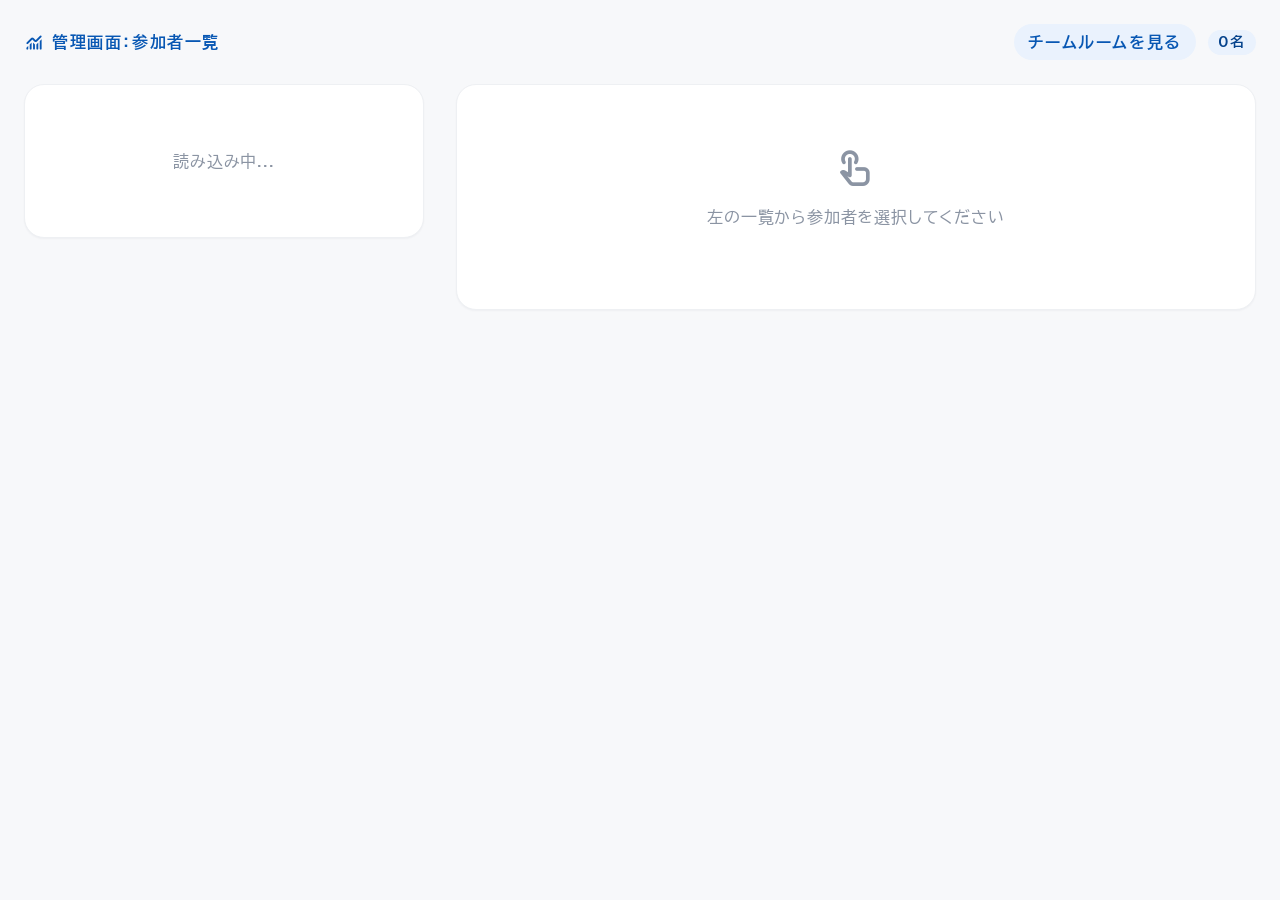
<file: admin.html>
<!DOCTYPE html>
<html lang="ja">
<head>
<meta charset="UTF-8">
<meta name="viewport" content="width=device-width, initial-scale=1.0">
<title>管理画面：参加者一覧</title>
<link rel="preconnect" href="https://fonts.googleapis.com">
<link rel="preconnect" href="https://fonts.gstatic.com" crossorigin>
<link href="https://fonts.googleapis.com/css2?family=BIZ+UDPGothic:wght@400;700&display=swap" rel="stylesheet">
<link rel="stylesheet" href="https://fonts.googleapis.com/css2?family=Material+Symbols+Rounded:opsz,wght,FILL,GRAD@24,500,0,0&display=swap">
<link rel="stylesheet" href="style.css?v=5">
<script src="config.js"></script>
<style>
/* 管理画面のワイド表示。style.cssが古いキャッシュのままでも幅が狭くならないよう、admin.html側にも持たせる。 */
.app-shell.admin-shell { max-width: 1680px; width: 100%; padding-left: 24px; padding-right: 24px; }
.detail-grid { display: block; }
.admin-nav { display:flex; gap:12px; align-items:center; margin-left:auto; }
.admin-nav a { font-size: var(--fs-2); font-weight:700; color: var(--color-primary-600); text-decoration:none;
  background: var(--color-primary-50); padding: 6px 14px; border-radius: 999px; }
@media (min-width: 1100px) {
  .app-shell.admin-shell { --fs-1:14px; --fs-2:16px; --fs-3:18px; --fs-4:20px; --fs-5:24px; --fs-6:30px; --fs-7:34px; --fs-8:42px; }
  .app-shell.admin-shell .admin-layout { grid-template-columns: 400px 1fr; gap: 32px; }
  .app-shell.admin-shell .list-card { position: sticky; top: 16px; max-height: calc(100vh - 32px); overflow-y: auto; }
  .app-shell.admin-shell .list-row { padding: 16px 24px; }
  .app-shell.admin-shell .list-row .thumb { width: 56px; height: 56px; }
  .app-shell.admin-shell .list-row .emoji { font-size: 40px; }
  .app-shell.admin-shell .card { padding: 32px; }
  .detail-grid { display: grid; grid-template-columns: minmax(380px, 5fr) minmax(420px, 6fr); gap: 48px; align-items: start; }
  .detail-col-rank .section-title:first-child { margin-top: 0; }
  .detail-hero-img img { max-height: 560px; }
  .detail-comment { font-size: var(--fs-3); line-height: 1.75; }
}
</style>
</head>
<body>
  <div class="app-shell admin-shell">
    <div class="app-header">
      <span class="material-symbols-rounded">monitoring</span>
      <span>管理画面：参加者一覧</span>
      <span class="admin-nav"><a href="team.html" target="_blank" rel="noopener">チームルームを見る</a><span class="badge" id="countBadge">0名</span></span>
    </div>

    <div class="admin-layout">
      <div class="card list-card">
        <div id="listArea"><div class="empty-state">読み込み中...</div></div>
      </div>
      <div class="card" id="detailArea">
        <div class="empty-state">
          <span class="material-symbols-rounded" style="font-size:40px;">touch_app</span>
          <p>左の一覧から参加者を選択してください</p>
        </div>
      </div>
    </div>
  </div>

  <script>
    // ★ここをGASのウェブアプリURL（.../exec）に書き換えてください（index.htmlと同じ値）★
    var GAS_API_URL = (window.APP_CONFIG && window.APP_CONFIG.GAS_API_URL) || 'https://script.google.com/macros/s/AKfycbzTXakRT4pGZml7ieK92eAlh-xKYO5KehfLhHWnKgYFq3Y-uLMniD3NlEIYhHtgiTB4/exec';
    var POLL_INTERVAL_MS = 5000;

    var results = [];
    var selectedUserId = null;
    var pollTimer = null;

    // このURL・コードはGitHub上で公開されている前提のため、管理キーはコードに埋め込まず、
    // ブラウザでその場で入力してもらい、このブラウザのlocalStorageにだけ保存する
    // （ページのソースを見られても管理キーの値自体は漏れない）。
    function getStoredAdminKey() {
      return localStorage.getItem('admin_key') || '';
    }

    function promptForAdminKey() {
      var key = window.prompt('管理キーを入力してください（GAS側のスクリプトプロパティ ADMIN_KEY と同じ値）');
      if (key) localStorage.setItem('admin_key', key);
      return key || '';
    }

    function startPolling() {
      if (pollTimer) clearInterval(pollTimer);
      refresh();
      pollTimer = setInterval(refresh, POLL_INTERVAL_MS);
    }

    async function refresh() {
      try {
        var key = getStoredAdminKey();
        // 単純なGETリクエストなのでCORSプリフライトは発生しない。
        var res = await fetch(GAS_API_URL + '?action=results&key=' + encodeURIComponent(key));
        var json = await res.json();
        if (!json.ok) {
          if (json.code === 'UNAUTHORIZED') {
            handleUnauthorized();
            return;
          }
          throw new Error(json.error || 'サーバーエラーが発生しました');
        }
        results = Array.isArray(json.data) ? json.data : [];
        renderList();
        if (selectedUserId) renderDetail(selectedUserId);
      } catch (err) {
        console.error('データ取得失敗:', err);
      }
    }

    function handleUnauthorized() {
      if (pollTimer) { clearInterval(pollTimer); pollTimer = null; }
      localStorage.removeItem('admin_key');
      var key = promptForAdminKey();
      if (key) {
        startPolling();
      } else {
        document.getElementById('listArea').innerHTML =
          '<div class="empty-state">管理キーが必要です。<br>ページを再読み込みしてください。</div>';
      }
    }

    function renderList() {
      if (!Array.isArray(results)) results = [];
      document.getElementById('countBadge').textContent = results.length + '名';
      var area = document.getElementById('listArea');

      if (results.length === 0) {
        area.innerHTML = '<div class="empty-state">まだ回答者がいません</div>';
        return;
      }

      area.innerHTML = '';
      results.forEach(function (r) {
        var row = document.createElement('div');
        row.className = 'list-row' + (String(r.userId) === String(selectedUserId) ? ' active' : '');
        row.innerHTML =
          (isSafeImageUrl(r.imageUrl)
            ? '<img class="thumb" src="' + escapeHtml(r.imageUrl) + '">'
            : '<span class="emoji">' + escapeHtml(r.animalEmoji || '❓') + '</span>') +
          '<div class="info">' +
            '<div class="nickname">' + escapeHtml(r.nickname) + '</div>' +
            '<div class="sub">' + escapeHtml(r.topJob || '') + '（' + escapeHtml(r.animalName || '') + '）</div>' +
          '</div>';
        row.addEventListener('click', function () {
          selectedUserId = r.userId;
          renderList();
          renderDetail(r.userId);
        });
        area.appendChild(row);
      });
    }

    function pctRows(obj) {
      if (!obj || typeof obj !== 'object') return '';
      var entries = Object.keys(obj).map(function (key) {
        return { label: key, value: Number(obj[key]) || 0 };
      }).sort(function (a, b) { return b.value - a.value; });

      return entries.map(function (e) {
        return '<div class="pct-row">' +
          '<div class="pct-label">' + escapeHtml(e.label) + '</div>' +
          '<div class="pct-track"><div class="pct-fill" style="width:' + e.value + '%"></div></div>' +
          '<div class="pct-value">' + e.value + '%</div>' +
        '</div>';
      }).join('');
    }

    // 全15職種を同じ尺度（最上位=100の相対スコア）で降順に並べる。
    // 理由コメントはAIにトークン節約のため上位3件しか生成させていないので、4位以降は理由なしで表示する。
    function renderJobRanking(r) {
      var scores = (r.jobRelativeScores && typeof r.jobRelativeScores === 'object') ? r.jobRelativeScores : {};
      var entries = Object.keys(scores).map(function (label) {
        return { label: label, score: Number(scores[label]) || 0 };
      }).sort(function (a, b) { return b.score - a.score; });

      // 旧データ（jobRelativeScoresがまだ無い行）向けのフォールバック
      if (entries.length === 0) {
        entries = [{ label: r.topJob, score: 100 }];
      }

      var reasons = Array.isArray(r.topJobReasons) ? r.topJobReasons : [];

      return entries.map(function (e, i) {
        var isTop3 = i < 3;
        var reasonHtml = (isTop3 && reasons[i]) ? '<div class="top-job-reason">' + escapeHtml(reasons[i]) + '</div>' : '';
        return '<div class="top-job-row' + (isTop3 ? ' is-top3' : '') + '">' +
          '<div class="top-job-head">' +
            '<span class="top-job-rank">' + (i + 1) + '位</span>' +
            '<span class="top-job-name">' + escapeHtml(e.label) + '</span>' +
            '<span class="top-job-score">' + e.score + '</span>' +
          '</div>' +
          '<div class="pct-track"><div class="pct-fill" style="width:' + e.score + '%"></div></div>' +
          reasonHtml +
        '</div>';
      }).join('');
    }

    function renderDetail(userId) {
      var r = (results || []).find(function (x) { return String(x.userId) === String(userId); });
      if (!r) return;
      var area = document.getElementById('detailArea');

      // PC（広い画面）では左右2カラム：左＝画像・コメント・趣味、右＝全15職種ランキング。
      // 狭い画面では縦に積まれる（CSS側のgrid切り替え）。
      area.innerHTML =
        '<div class="detail-grid">' +
          '<div class="detail-col-main">' +
            (isSafeImageUrl(r.imageUrl)
              ? '<div class="detail-hero-img"><img src="' + escapeHtml(r.imageUrl) + '"></div>'
              : '<div class="detail-hero-emoji">' + escapeHtml(r.animalEmoji || '❓') + '</div>') +
            '<div class="detail-info">' +
              '<div class="muted">' + escapeHtml(r.nickname) + 'さん ・ ' + escapeHtml(r.animalName || '') + 'タイプ</div>' +
              '<div class="catchphrase">' + escapeHtml(r.catchphrase || '') + '</div>' +
              '<span class="job-chip">' + escapeHtml(r.topJob || '') + '</span>' +
            '</div>' +
            '<p class="detail-comment">' + escapeHtml(r.personalityComment || '') + '</p>' +

            '<div class="section-title">インドア / アウトドア</div>' +
            pctRows({ 'インドア': r.indoorPct, 'アウトドア': r.outdoorPct }) +

            '<div class="section-title">想定される趣味</div>' +
            '<div class="hobby-tags">' + (r.hobbies || []).map(function (h) {
              return '<span class="hobby-tag">' + escapeHtml(h) + '</span>';
            }).join('') + '</div>' +
          '</div>' +
          '<div class="detail-col-rank">' +
            '<div class="section-title">適性傾向ランキング（全15職種・スコアは最上位を100とした相対値）</div>' +
            renderJobRanking(r) +
          '</div>' +
        '</div>';
    }

    // サーバーが返すimageUrlは本来Googleドライブの画像URLのみだが、
    // 念のためhttps://で始まる文字列以外は信用せず絵文字表示にフォールバックする。
    function isSafeImageUrl(url) {
      return typeof url === 'string' && /^https:\/\//.test(url);
    }

    function escapeHtml(str) {
      var div = document.createElement('div');
      div.textContent = String(str == null ? '' : str);
      return div.innerHTML;
    }

    startPolling();
  </script>
</body>
</html>
</file>
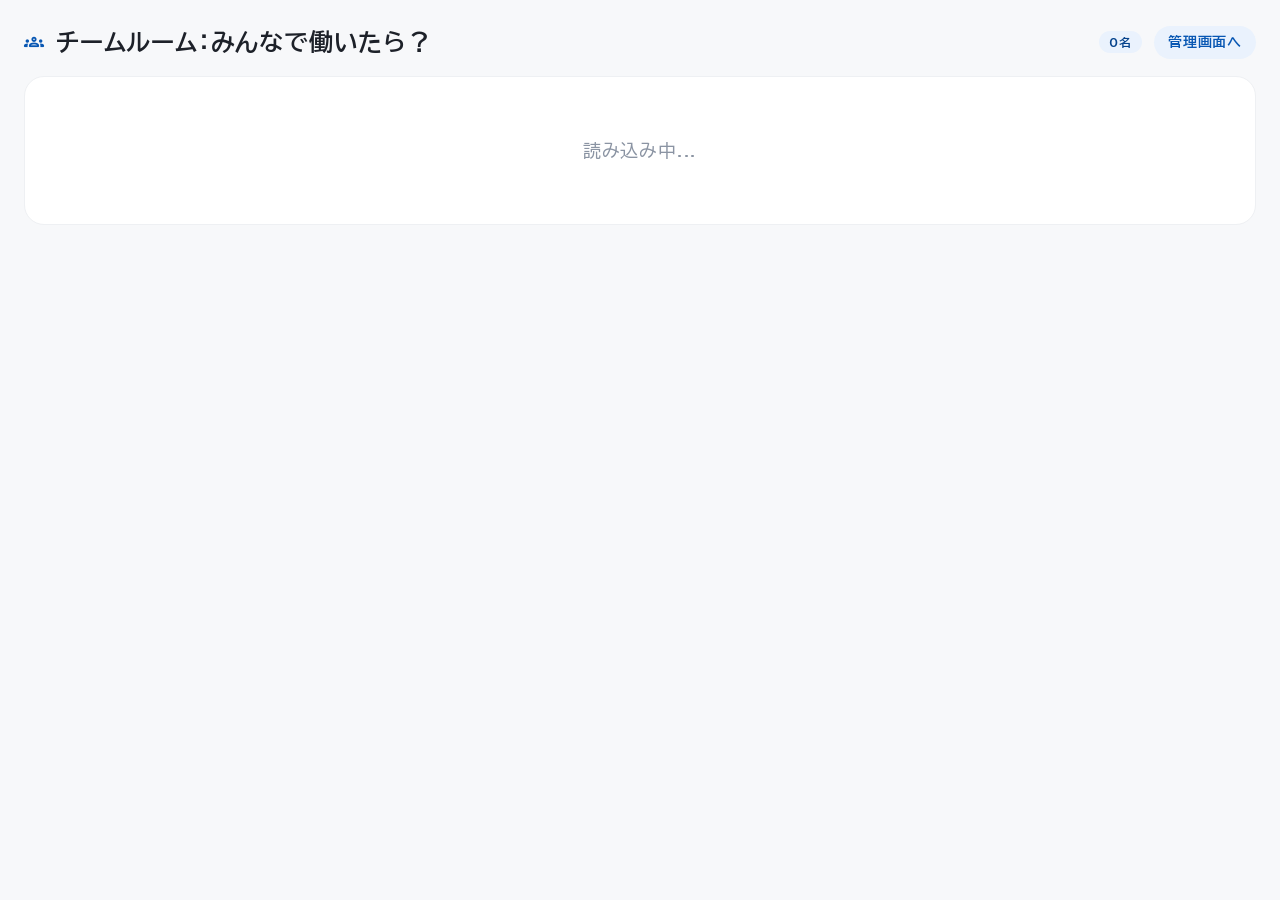
<file: team.html>
<!DOCTYPE html>
<html lang="ja">
<head>
<meta charset="UTF-8">
<meta name="viewport" content="width=device-width, initial-scale=1.0">
<title>チームルーム：みんなで働いたら？</title>
<link rel="preconnect" href="https://fonts.googleapis.com">
<link rel="preconnect" href="https://fonts.gstatic.com" crossorigin>
<link href="https://fonts.googleapis.com/css2?family=BIZ+UDPGothic:wght@400;700&display=swap" rel="stylesheet">
<link rel="stylesheet" href="https://fonts.googleapis.com/css2?family=Material+Symbols+Rounded:opsz,wght,FILL,GRAD@24,500,0,0&display=swap">
<link rel="stylesheet" href="style.css?v=5">
<script src="config.js"></script>
<style>
  .team-shell { max-width: 1680px; margin: 0 auto; padding: 24px; }
  .team-head { display: flex; align-items: center; gap: 12px; margin-bottom: 16px; flex-wrap: wrap; }
  .team-head h1 { font-size: var(--fs-6); margin: 0; }
  .team-head .nav { margin-left: auto; display: flex; gap: 12px; align-items: center; }
  .team-head a { font-size: var(--fs-2); font-weight: 700; color: var(--color-primary-600); text-decoration: none;
    background: var(--color-primary-50); padding: 6px 14px; border-radius: 999px; }

  /* ---- 総評バナー ---- */
  .banner { background: linear-gradient(135deg, #0969DA 0%, #1A9C6B 100%); color: #fff; border-radius: 20px;
    padding: 22px 28px; margin-bottom: 16px; }
  .banner .kicker { font-size: var(--fs-2); opacity: .85; letter-spacing: var(--ls-large); }
  .banner .title { font-size: 30px; font-weight: 700; line-height: 1.3; margin: 4px 0 8px; }
  .banner .comment { font-size: var(--fs-3); line-height: 1.7; opacity: .95; }

  /* ---- 指標カード ---- */
  .stats { display: grid; grid-template-columns: repeat(auto-fit, minmax(220px, 1fr)); gap: 12px; margin-bottom: 16px; }
  .stat { background: var(--color-neutral-0); border: 1px solid var(--color-neutral-100); border-radius: 16px; padding: 14px 18px; }
  .stat .label { font-size: var(--fs-1); color: var(--color-neutral-500); font-weight: 700; }
  .stat .value { font-size: 32px; font-weight: 700; color: var(--color-primary-600); line-height: 1.2; }
  .stat .value small { font-size: var(--fs-3); color: var(--color-neutral-500); font-weight: 400; margin-left: 4px; }
  .stat .sub { font-size: var(--fs-2); color: var(--color-neutral-700); margin-top: 2px; }

  /* ---- メイン：オフィス＋サイドパネル ---- */
  .team-main { display: grid; grid-template-columns: minmax(0, 1fr) 380px; gap: 20px; align-items: start; }
  @media (max-width: 1000px) { .team-main { grid-template-columns: 1fr; } .team-shell { padding: 12px; } }

  .room {
    position: relative; border-radius: 20px; padding: 18px; border: 1px solid var(--color-neutral-300);
    display: grid; grid-template-columns: repeat(auto-fit, minmax(300px, 1fr)); gap: 16px;
    background-color: #F3EFE6;
    background-image: linear-gradient(rgba(0,0,0,.045) 1px, transparent 1px), linear-gradient(90deg, rgba(0,0,0,.045) 1px, transparent 1px);
    background-size: 32px 32px;
  }
  .zone { border-radius: 16px; padding: 12px 14px 16px; background: var(--zbg); border: 2px solid var(--zc); min-height: 220px; }
  .zone.empty { border-style: dashed; background: rgba(255,255,255,.35); }
  .zone-title { display: flex; align-items: center; gap: 8px; font-weight: 700; font-size: var(--fs-3); color: var(--zc); }
  .zone-hint { font-size: var(--fs-1); color: var(--color-neutral-700); margin: 2px 0 12px; }
  .zone-empty { font-size: var(--fs-2); color: var(--color-neutral-500); padding: 24px 0; text-align: center; }
  .chars { display: flex; flex-wrap: wrap; gap: 12px 14px; }

  .char { position: relative; width: 112px; background: none; border: none; padding: 0; cursor: pointer; font-family: var(--font-pro);
    text-align: center; transition: opacity .2s, transform .2s; }
  .char .pic { position: relative; width: 112px; height: 112px; border-radius: 16px; background: #fff;
    border: 3px solid transparent; box-shadow: 0 2px 6px rgba(0,0,0,.18); overflow: hidden;
    display: flex; align-items: center; justify-content: center; animation: bob 3.2s ease-in-out infinite; animation-delay: var(--d, 0s); }
  .char .pic img { width: 100%; height: 100%; object-fit: contain; display: block; }
  .char .pic .emoji { font-size: 54px; }
  .char .doing { position: absolute; right: -4px; top: -6px; font-size: 22px; z-index: 2; filter: drop-shadow(0 1px 2px rgba(0,0,0,.3)); }
  .char .nm { font-size: var(--fs-2); font-weight: 700; margin-top: 6px; line-height: 1.2; word-break: break-all; }
  .char .jb { font-size: 12px; color: var(--color-neutral-700); line-height: 1.2; }
  .char.sel .pic { border-color: #E5484D; }
  .char.partner .pic { border-color: #1A9C6B; }
  .char.dim { opacity: .35; }
  @keyframes bob { 0%,100% { transform: translateY(0); } 50% { transform: translateY(-5px); } }
  @media (prefers-reduced-motion: reduce) { .char .pic { animation: none; } }

  /* 線はキャラの後ろ、相性スコアのバッジは最前面に描く（線がキャラの顔や名前に重ならないように） */
  #lines, #pills { position: absolute; left: 0; top: 0; pointer-events: none; overflow: visible; }
  #lines { z-index: 1; } #pills { z-index: 6; }
  .char { z-index: 2; }

  /* ---- サイドパネル ---- */
  .side { display: flex; flex-direction: column; gap: 14px; }
  .panel { background: var(--color-neutral-0); border: 1px solid var(--color-neutral-100); border-radius: 16px; padding: 16px 18px; }
  .panel h2 { font-size: var(--fs-3); margin: 0 0 10px; }
  .pair { display: flex; gap: 10px; align-items: flex-start; padding: 10px 0; border-top: 1px solid var(--color-neutral-100); }
  .pair:first-of-type { border-top: none; padding-top: 0; }
  .pair .score { flex: 0 0 auto; min-width: 44px; text-align: center; font-weight: 700; font-size: var(--fs-4); color: #fff;
    border-radius: 12px; padding: 4px 6px; }
  .pair .names { font-weight: 700; font-size: var(--fs-2); }
  .pair .note { font-size: var(--fs-1); color: var(--color-neutral-700); margin-top: 2px; line-height: 1.5; }
  .s-high { background: #1A9C6B; } .s-mid { background: #0969DA; } .s-low { background: #E08A00; }
  .missing li { margin-bottom: 6px; font-size: var(--fs-2); line-height: 1.5; }
  .hint { font-size: var(--fs-2); color: var(--color-neutral-500); line-height: 1.6; }
  .empty-all { padding: 60px 20px; text-align: center; color: var(--color-neutral-500); background: var(--color-neutral-0);
    border-radius: 20px; border: 1px solid var(--color-neutral-100); font-size: var(--fs-4); }
  .legend { display: flex; gap: 14px; flex-wrap: wrap; font-size: var(--fs-1); color: var(--color-neutral-700); margin-top: 10px; }
  .legend i { display: inline-block; width: 22px; height: 4px; border-radius: 2px; vertical-align: middle; margin-right: 4px; }

  /* ---- 開始ボタン・進行バー・実況 ---- */
  .team-main.pre { grid-template-columns: minmax(0, 1fr); }
  .room.noclick .char { cursor: default; }
  .startbar { text-align: center; margin: 4px 0 16px; }
  .startbar.small { text-align: right; margin: 0 0 12px; }
  .startbtn { font-family: var(--font-pro); font-size: 22px; font-weight: 700; color: #fff; border: none; cursor: pointer;
    padding: 16px 40px; border-radius: 999px; background: linear-gradient(135deg, #0969DA, #1A9C6B);
    box-shadow: 0 6px 18px rgba(9,105,218,.35); transition: transform .1s; animation: pulse 2s ease-in-out infinite; }
  .startbtn:active { transform: scale(.97); }
  .startbtn.ghost { font-size: var(--fs-2); padding: 8px 20px; background: var(--color-neutral-0); color: var(--color-primary-600);
    border: 1.5px solid var(--color-primary-300); box-shadow: none; animation: none; }
  .startnote { margin-top: 8px; font-size: var(--fs-2); color: var(--color-neutral-700); }
  @keyframes pulse { 0%,100% { transform: scale(1); } 50% { transform: scale(1.04); } }

  .hud { background: var(--color-neutral-0); border: 1px solid var(--color-neutral-100); border-radius: 16px; padding: 14px 18px; margin-bottom: 14px; }
  .hud-top { display: flex; justify-content: space-between; font-size: var(--fs-3); margin-bottom: 8px; }
  .hud-top b { color: var(--color-primary-600); }
  .bar { height: 14px; background: var(--color-neutral-100); border-radius: 999px; overflow: hidden; }
  .bar .fill { width: 0%; height: 100%; border-radius: 999px; background: linear-gradient(90deg, #0969DA, #1A9C6B); }
  .ticker { list-style: none; margin: 10px 0 0; padding: 0; font-size: var(--fs-2); color: var(--color-neutral-700); min-height: 92px; }
  .ticker li { padding: 3px 0; animation: tickIn .4s ease both; }
  @keyframes tickIn { from { opacity: 0; transform: translateY(6px); } to { opacity: 1; transform: none; } }

  /* ---- 働いているモーション ---- */
  .char.working .pic { animation: typing .45s ease-in-out infinite; animation-delay: var(--d, 0s); }
  .char.working .doing { animation: toolpop 1s ease-in-out infinite; animation-delay: var(--d, 0s); }
  .char.working { transition: transform 1.1s cubic-bezier(.4, 0, .2, 1); }
  .char.walking { z-index: 9; }
  .char.walking .pic { animation: hop .35s ease-in-out infinite; }
  @keyframes typing { 0%,100% { transform: translateY(0) rotate(0); } 25% { transform: translateY(-3px) rotate(-1.2deg); } 75% { transform: translateY(1px) rotate(1.2deg); } }
  @keyframes hop { 0%,100% { transform: translateY(0); } 50% { transform: translateY(-9px); } }
  @keyframes toolpop { 0%,100% { transform: scale(1); } 50% { transform: scale(1.35) rotate(8deg); } }
  .room.running .zone { animation: glow 2.4s ease-in-out infinite; }
  @keyframes glow { 0%,100% { box-shadow: 0 0 0 rgba(0,0,0,0); } 50% { box-shadow: 0 0 18px var(--zc); } }

  .bubble { position: absolute; z-index: 12; transform: translate(-50%, -100%); max-width: 190px; background: #fff; color: #1D2129;
    border: 2px solid var(--color-primary-500); border-radius: 14px; padding: 6px 10px; font-size: 13px; font-weight: 700; line-height: 1.35;
    box-shadow: 0 3px 10px rgba(0,0,0,.2); pointer-events: none; animation: bubbleIn 3.3s ease both; }
  .bubble::after { content: ''; position: absolute; left: 50%; bottom: -8px; width: 12px; height: 12px; background: #fff;
    border-right: 2px solid var(--color-primary-500); border-bottom: 2px solid var(--color-primary-500); transform: translateX(-50%) rotate(45deg); }
  @keyframes bubbleIn { 0% { opacity: 0; transform: translate(-50%, -80%) scale(.8); } 12%,80% { opacity: 1; transform: translate(-50%, -100%) scale(1); } 100% { opacity: 0; transform: translate(-50%, -112%) scale(1); } }
  .spark { position: absolute; z-index: 12; font-size: 34px; pointer-events: none; transform: translate(-50%, -50%); animation: sparkUp 1.6s ease-out both; }
  @keyframes sparkUp { from { opacity: 1; transform: translate(-50%, -30%) scale(.6); } to { opacity: 0; transform: translate(-50%, -190%) scale(1.5); } }

  /* ---- 結果発表 ---- */
  .reveal { animation: revealIn .8s ease both; }
  .reveal.d2 { animation-delay: .25s; } .reveal.d3 { animation-delay: .5s; }
  @keyframes revealIn { from { opacity: 0; transform: translateY(18px); } to { opacity: 1; transform: none; } }
  .confetti { position: fixed; top: -30px; z-index: 50; font-size: 26px; pointer-events: none; animation: fall linear forwards; }
  @keyframes fall { to { transform: translateY(110vh) rotate(360deg); opacity: .9; } }
  @media (prefers-reduced-motion: reduce) { .char.working .pic, .char.working .doing, .room.running .zone, .startbtn { animation: none; } }

  /* ================= オフィス背景（Googleドライブ画像）の上にキャラを置く表示 ================= */
  /* 参加者は最大10名想定。オフィスの表示サイズもそれに合わせて小さめにする（PC・モバイル共通の考え方） */
  .office-stage { width: 100%; margin: 0 auto; }
  /* オフィスは画面いっぱいに大きく表示する（全体が画面に収まる範囲で最大化） */
  @media (min-width: 769px) { .office-stage { max-width: calc((100vh - 170px) * 1.794); max-width: calc((100dvh - 170px) * 1.794); } }
  @media (max-width: 768px) { .office-stage { width: 100%; } }
  .office { position: relative; width: 100%; background: #F5F1EA; border-radius: 16px; --u: 6px; }
  .office-bg { display: block; width: 100%; height: 100%; border-radius: 16px; user-select: none; -webkit-user-drag: none; }
  .office .char { position: absolute; width: calc(var(--u) * var(--tile));
    margin-left: calc(var(--u) * var(--tile) * -0.5); margin-top: calc(var(--u) * var(--tile) * -0.5); }
  .office .char .pic { width: 100%; height: calc(var(--u) * var(--tile)); border-radius: 22%;
    border: max(2px, calc(var(--u) * 0.22)) solid var(--zc, #fff); }
  .office .char .pic .emoji { font-size: calc(var(--u) * var(--tile) * 0.5); }
  .office .char .doing { font-size: max(11px, calc(var(--u) * 1.5)); right: -3px; top: -6px; }
  .office .char .nm { width: fit-content; max-width: calc(var(--u) * var(--tile) * 1.7); margin: 2px auto 0;
    font-size: max(9px, calc(var(--u) * 0.95)); line-height: 1.2; white-space: nowrap; overflow: hidden; text-overflow: ellipsis;
    background: rgba(255,255,255,.92); border-radius: 5px; padding: 0 3px; }
  .office .char .jb { display: none; }
  @media (min-width: 769px) {
    .office .char .jb { display: block; width: fit-content; max-width: calc(var(--u) * var(--tile) * 1.7); margin: 1px auto 0;
      font-size: max(8px, calc(var(--u) * 0.78)); line-height: 1.2; white-space: nowrap; overflow: hidden; text-overflow: ellipsis;
      background: rgba(255,255,255,.85); border-radius: 5px; padding: 0 3px; }
  }
  .office .char.sel .pic { border-color: #E5484D; }
  .office .char.partner .pic { border-color: #1A9C6B; }
  .office .bubble { max-width: 215px; font-size: 14px; }
  .zlegend { display: flex; flex-wrap: wrap; gap: 6px 14px; margin-top: 10px; font-size: var(--fs-1); color: var(--color-neutral-700); }
  .zlegend i { display: inline-block; width: 12px; height: 12px; border-radius: 4px; vertical-align: middle; margin-right: 4px; }
  .team-main.office-mode { grid-template-columns: minmax(0, 1fr); }
  .team-main.office-mode .side { display: grid; grid-template-columns: repeat(auto-fit, minmax(300px, 1fr)); align-items: start; }

  /* ---- 成長アドバイス ---- */
  .advice { margin-top: 24px; }
  .advice h2 { font-size: var(--fs-5); margin: 0 0 4px; }
  .advice-sub { font-size: var(--fs-2); color: var(--color-neutral-700); margin-bottom: 14px; }
  .advice-grid { display: grid; grid-template-columns: repeat(auto-fill, minmax(320px, 1fr)); gap: 14px; }
  .acard { background: var(--color-neutral-0); border: 2px solid var(--color-neutral-100); border-radius: 16px; padding: 14px 16px; }
  .acard.sel { border-color: #E5484D; box-shadow: 0 0 0 3px rgba(229,72,77,.15); }
  .ahead { display: flex; gap: 10px; align-items: center; margin-bottom: 8px; }
  .athumb { width: 48px; height: 48px; border-radius: 12px; overflow: hidden; background: #F3EFE6; flex: 0 0 auto;
    display: flex; align-items: center; justify-content: center; font-size: 28px; }
  .athumb img { width: 100%; height: 100%; object-fit: contain; }
  .aname { font-weight: 700; font-size: var(--fs-3); } .ajob { font-size: var(--fs-1); color: var(--color-neutral-500); }
  .arow { display: flex; gap: 8px; padding: 7px 0; border-top: 1px solid var(--color-neutral-100); }
  .arow:first-of-type { border-top: none; }
  .aico { flex: 0 0 auto; font-size: 20px; line-height: 1.3; }
  .arow b { font-size: var(--fs-1); color: var(--color-primary-600); }
  .arow p { margin: 2px 0 0; font-size: var(--fs-2); line-height: 1.6; color: var(--color-neutral-900); }
</style>
</head>
<body>
<div class="team-shell">
  <div class="team-head">
    <span class="material-symbols-rounded" style="color:var(--color-primary-600);">groups</span>
    <h1>チームルーム：みんなで働いたら？</h1>
    <span class="nav">
      <span class="badge" id="countBadge">0名</span>
      <a href="admin.html">管理画面へ</a>
    </span>
  </div>

  <div id="content"><div class="empty-all">読み込み中...</div></div>
</div>

<script>
  var GAS_API_URL = (window.APP_CONFIG && window.APP_CONFIG.GAS_API_URL) || 'https://script.google.com/macros/s/AKfycbzTXakRT4pGZml7ieK92eAlh-xKYO5KehfLhHWnKgYFq3Y-uLMniD3NlEIYhHtgiTB4/exec';
  var POLL_INTERVAL_MS = 10000;

  // ---- 職種・エリア定義（Config.gsのJOB_CATEGORIESと同じキーに対応）----
  var JOBS = {
    PDM:{short:'PdM',zone:'plan'}, PM:{short:'PM',zone:'plan'}, EM:{short:'EM',zone:'plan'},
    UIUX:{short:'UI/UX',zone:'front'}, FRONTEND:{short:'フロント',zone:'front'}, MOBILE:{short:'モバイル',zone:'front'},
    ARCHITECT:{short:'アーキテクト',zone:'back'}, BACKEND:{short:'バックエンド',zone:'back'},
    CLOUD_INFRA:{short:'インフラ',zone:'infra'}, SRE:{short:'SRE',zone:'infra'}, SECURITY:{short:'セキュリティ',zone:'infra'}, QA:{short:'QA',zone:'infra'},
    DATA_SCIENTIST:{short:'データサイエンス',zone:'data'}, ML_ENGINEER:{short:'機械学習',zone:'data'}, DATA_ENGINEER:{short:'データ基盤',zone:'data'}
  };
  var ZONES = {
    plan: { name:'企画・マネジメント', icon:'🧭', doing:'📝', color:'#0969DA', bg:'rgba(9,105,218,.10)',  hint:'「何を・いつまでに・誰と」を決める人たち',     lack:'方向性を決めて進行を引っ張る人' },
    front:{ name:'デザイン・フロント', icon:'🎨', doing:'🎨', color:'#D9488C', bg:'rgba(217,72,140,.10)', hint:'使い心地と画面をつくる人たち',               lack:'ユーザーが触る画面や体験をつくる人' },
    back: { name:'設計・バックエンド', icon:'🏗️', doing:'💻', color:'#1A9C6B', bg:'rgba(26,156,107,.10)', hint:'仕組みの土台を設計・実装する人たち',         lack:'システムの土台を設計・実装する人' },
    infra:{ name:'基盤・安心',         icon:'🛡️', doing:'🔧', color:'#C77700', bg:'rgba(224,138,0,.12)',  hint:'安定運用・品質・セキュリティを守る人たち',   lack:'リリース後の安定運用や品質・安全を守る人' },
    data: { name:'データ・AI',         icon:'📊', doing:'📈', color:'#7A52CC', bg:'rgba(122,82,204,.10)', hint:'データから価値を引き出す人たち',             lack:'データを集めて分析・活用する人' }
  };
  var ZONE_ORDER = ['plan','front','back','infra','data'];

  // ---- 職種ペアごとの「協業のしやすさ」（0〜100）と一言。無いペアは下の既定値を使う ----
  var SYNERGY_LIST = [
    ['PDM','UIUX',92,'ビジョンを使い心地に翻訳する、プロダクトの名コンビ'],
    ['PDM','PM',88,'「何を作るか」と「いつまでに」が噛み合う推進力'],
    ['PDM','ARCHITECT',85,'構想を実現できる設計に落とし込む橋渡し役'],
    ['PDM','DATA_SCIENTIST',86,'データで仮説を確かめ、意思決定の精度を上げる'],
    ['PM','EM',90,'進行と人の両面でチームを支える黄金ペア'],
    ['PM','QA',80,'品質を守りながら期日も守る堅実コンビ'],
    ['EM','SRE',74,'無理のない運用体制を一緒に整えられる'],
    ['UIUX','FRONTEND',94,'デザインを画面に忠実に実装する最強の組み合わせ'],
    ['UIUX','MOBILE',86,'指先の体験まで磨き込めるコンビ'],
    ['FRONTEND','BACKEND',90,'画面と裏側がつながって機能が完成する'],
    ['FRONTEND','MOBILE',78,'画面づくりの知見を共有しあえる'],
    ['MOBILE','BACKEND',84,'アプリとAPIの連携をスムーズに進められる'],
    ['BACKEND','ARCHITECT',88,'設計と実装がぶれない、土台づくりのコンビ'],
    ['BACKEND','SRE',90,'作る人と守る人。安定運用の基礎になる関係'],
    ['BACKEND','DATA_ENGINEER',86,'アプリのデータが分析基盤へきれいにつながる'],
    ['BACKEND','QA',78,'実装と検証で品質を一緒に高められる'],
    ['BACKEND','ML_ENGINEER',82,'モデルをサービスに組み込む実装で頼れる'],
    ['ARCHITECT','CLOUD_INFRA',90,'設計の意図を、そのままインフラに反映できる'],
    ['ARCHITECT','SECURITY',82,'最初から安全な設計にできる'],
    ['CLOUD_INFRA','SRE',92,'基盤をつくる人と、守り続ける人の鉄壁コンビ'],
    ['CLOUD_INFRA','SECURITY',88,'基盤の安全性を一緒に固められる'],
    ['SRE','SECURITY',80,'監視と防御の両面で安心を支える'],
    ['SRE','QA',76,'障害の芽を早く見つけて潰せる'],
    ['SECURITY','QA',78,'穴を見つける視点を共有しあえる'],
    ['DATA_SCIENTIST','ML_ENGINEER',92,'分析から実装まで一気通貫で価値を出せる'],
    ['DATA_SCIENTIST','DATA_ENGINEER',88,'欲しいデータがすぐ手に入る理想の関係'],
    ['ML_ENGINEER','DATA_ENGINEER',90,'学習データとモデルを安定して回せる'],
    ['ML_ENGINEER','SRE',76,'モデルの運用を安定させる（MLOps）']
  ];
  var SYNERGY = {};
  SYNERGY_LIST.forEach(function (x) { SYNERGY[[x[0], x[1]].sort().join('|')] = { score: x[2], note: x[3] }; });

  // ---- 相性スコア（65〜100）----
  //  55% 職種の組み合わせ（協業のしやすさ）
  //  30% お互いの理解度（相手の職種を、自分がどれだけ「自分ごと」と感じる傾向にあるか。診断スコアの平均）
  //  15% 過ごし方の近さ（インドア/アウトドア傾向の近さ）
  //  ※最終スコアは65を下限とする（誰との組み合わせでも「相性が悪い」印象にならないように）
  function synergyBase(ka, kb) {
    if (ka === kb) return { score: 62, note: '同じ職種どうし。話は早いけれど役割が被りやすいので、分担がカギ' };
    var hit = SYNERGY[[ka, kb].sort().join('|')];
    if (hit) return hit;
    if (JOBS[ka].zone === JOBS[kb].zone) return { score: 68, note: '近い領域どうしで話が早い関係' };
    return { score: 55, note: '違う視点を持ち寄ることで、新しい発想が生まれる関係' };
  }
  function scoreFor(p, otherKey) {
    var m = p.jobRelativeScores;
    var label = null;
    // jobRelativeScoresのキーは職種ラベル。topJobKeyに対応するラベルは、保存されているtopJobsから引く。
    // 無い場合（古いデータ）は中立値50にする。
    if (m && typeof m === 'object') {
      var keys = Object.keys(m);
      for (var i = 0; i < keys.length; i++) {
        if (labelToKey(keys[i]) === otherKey) { label = keys[i]; break; }
      }
      if (label !== null) return Number(m[label]) || 0;
    }
    return 50;
  }
  var LABEL_KEY_CACHE = {};
  function labelToKey(label) {
    if (LABEL_KEY_CACHE[label]) return LABEL_KEY_CACHE[label];
    var table = [
      ['PDM','PdM'],['PM','PM（'],['EM','EM（'],['UIUX','UI/UX'],['FRONTEND','フロントエンド'],['BACKEND','バックエンド'],
      ['MOBILE','モバイル'],['ARCHITECT','アーキテクト'],['CLOUD_INFRA','クラウド'],['SRE','SRE'],['SECURITY','セキュリティ'],
      ['QA','QA'],['DATA_SCIENTIST','データサイエンティスト'],['ML_ENGINEER','機械学習'],['DATA_ENGINEER','データエンジニア']
    ];
    var found = '';
    for (var i = 0; i < table.length; i++) {
      if (label.indexOf(table[i][1]) !== -1) { found = table[i][0]; break; }
    }
    LABEL_KEY_CACHE[label] = found;
    return found;
  }
  function compat(a, b) {
    var base = synergyBase(a.topJobKey, b.topJobKey);
    var mutual = (scoreFor(a, b.topJobKey) + scoreFor(b, a.topJobKey)) / 2;
    var io = 100 - Math.abs((Number(a.indoorPct) || 50) - (Number(b.indoorPct) || 50));
    var total = Math.round(0.55 * base.score + 0.30 * mutual + 0.15 * io);
    return { score: Math.max(65, Math.min(100, total)), note: base.note };
  }

  // ---- チーム全体の集計 ----
  function analyze(members) {
    var pairs = [], partners = {};
    members.forEach(function (m) { partners[m.userId] = []; });
    for (var i = 0; i < members.length; i++) {
      for (var j = i + 1; j < members.length; j++) {
        var c = compat(members[i], members[j]);
        var pair = { a: members[i], b: members[j], score: c.score, note: c.note };
        pairs.push(pair);
        partners[members[i].userId].push({ other: members[j], score: c.score, note: c.note });
        partners[members[j].userId].push({ other: members[i], score: c.score, note: c.note });
      }
    }
    pairs.sort(function (x, y) { return y.score - x.score; });
    Object.keys(partners).forEach(function (k) { partners[k].sort(function (x, y) { return y.score - x.score; }); });

    // つながりやすさ：各メンバーの「相性の良い相手ベスト3」の平均点
    var chem = 0;
    if (members.length >= 2) {
      var sum = 0;
      members.forEach(function (m) {
        var top = partners[m.userId].slice(0, 3);
        sum += top.reduce(function (s, p) { return s + p.score; }, 0) / top.length;
      });
      chem = Math.round(sum / members.length);
    }
    var zoneCount = {};
    ZONE_ORDER.forEach(function (z) { zoneCount[z] = 0; });
    members.forEach(function (m) { zoneCount[JOBS[m.topJobKey].zone]++; });
    var covered = ZONE_ORDER.filter(function (z) { return zoneCount[z] > 0; });
    var missing = ZONE_ORDER.filter(function (z) { return zoneCount[z] === 0; });
    var strongest = ZONE_ORDER.slice().sort(function (x, y) { return zoneCount[y] - zoneCount[x]; })[0];
    return { pairs: pairs, partners: partners, chem: chem, zoneCount: zoneCount, covered: covered, missing: missing, strongest: strongest };
  }

  function headline(n, t) {
    if (n < 2) return { title: 'まずは仲間を集めましょう', comment: '2人以上が回答すると、チームとしての相性がここに表示されます。' };
    var title;
    var share = t.zoneCount[t.strongest] / n;
    if (t.covered.length === 5 && t.chem >= 75) title = '全部の役割が揃った、ドリームチーム';
    else if (t.covered.length >= 4 && t.chem >= 70) title = 'バランス抜群の、頼れるチーム';
    else if (t.covered.length >= 4) title = 'いろんな強みが揃った、多彩なチーム';
    else if (share >= 0.6) title = ZONES[t.strongest].name + 'に強い、尖ったチーム';
    else title = '個性派がそろった、伸びしろいっぱいのチーム';

    var best = t.pairs[0];
    var parts = [];
    parts.push(n + '人で、5つの役割のうち ' + t.covered.length + ' つがカバーされています。');
    if (t.missing.length) {
      parts.push('まだ足りないのは「' + t.missing.map(function (z) { return ZONES[z].name; }).join('」「') + '」。ここを補う人がいると、もっと強くなります。');
    } else {
      parts.push('すべての役割が揃っていて、どんなプロジェクトも一通りこなせそうです。');
    }
    parts.push('特に ' + best.a.nickname + 'さん × ' + best.b.nickname + 'さん（相性' + best.score + '）の組み合わせが光っています。');
    return { title: title, comment: parts.join('') };
  }

  // ---- 画面描画 ----
  var results = [];
  var analysis = null;
  var members = [];
  var selectedId = null;
  var lastSignature = '';
  var pollTimer = null;

  // 流れ： 'ready'（開始前）→ 'running'（みんなが働いている最中）→ 'done'（結果発表）
  var phase = 'ready';
  var pendingRender = false;
  var justFinished = false;
  var timers = [];
  var logs = [];
  var WORK_MS = 22000;
  var REDUCED = !!(window.matchMedia && window.matchMedia('(prefers-reduced-motion: reduce)').matches);

  // ---- オフィス背景（Googleドライブの画像。GASが「ファイル名」で探してURLを返す）----
  //   PC用（横長 1920x1080）と スマホ用（縦長 1080x1920）を、画面幅で出し分ける。
  //   座標はすべて、それぞれの元画像のピクセル位置（添付画像のチェア位置を解析して求めたもの）。
  var officeUrls = null;      // { pc, mobile }
  var officeFailed = false;   // 画像の取得・読み込みに失敗したらtrue（その場合は従来のエリア表示に切り替える）
  var officeMode = false;     // 今の画面がオフィス背景表示かどうか
  var officePromise = null;
  var seatPos = {};           // userId -> {x, y}（元画像のピクセル座標）
  var hiddenCount = 0;        // 席に入りきらなかった人数

  var LAYOUTS = {
    pc: {
      // 座標は切り抜き済み背景画像（オフィスフロア_PC.png / 1132x631）のピクセル座標。
      // 画像を差し替える場合は、この座標系とセットで扱うこと。
      w: 1132, h: 631,
      // デスク席12（想定10名＋予備2）。島は2つとも上部に左寄せ配置。
      // 全員が必ず椅子に座るよう、座席は椅子のある場所（島・指揮官席・丸テーブル）だけを使う。
      desks: [
        [124,62],[246,60],[372,60],[126,242],[244,242],[372,240],
        [525,57],[647,55],[773,55],[527,237],[645,237],[773,235]
      ],
      // 指揮官席（左下の大机の手前）：企画・マネジメント（PM/PdM/EM）用
      plan: [ [105,578],[205,578],[305,578] ],
      // 丸テーブルの席：デザイン・フロント（UI/UX・フロントエンド・モバイル）用
      front: [ [1023,49],[944,94],[1101,94],[944,184],[1101,184],[1023,230] ],
      // 会話に行く場所（2人1組）：丸テーブル／ソファ／指揮官席／丸テーブル
      meet: [
        [[1023,49],[1023,230]],
        [[1023,287],[1023,402]],
        [[105,578],[205,578]],
        [[944,94],[944,184]]
      ],
      tile: 4.6   // キャラ画像の大きさ（画像幅に対する%）
    },
    mobile: {
      // 座標は切り抜き済み背景画像（オフィスフロア_モバイル.png / 1016x1856）のピクセル座標。
      w: 1016, h: 1856,
      // デスク席12（想定10名＋予備2）。島は2つとも左寄せ配置。
      desks: [
        [118,92],[298,90],[481,92],[117,365],[291,363],[480,365],
        [185,506],[359,506],[536,506],[185,779],[372,779],[542,779]
      ],
      // 指揮官席（下部の大机の手前）：企画・マネジメント（PM/PdM/EM）用
      plan: [ [135,1812],[285,1812],[435,1812] ],
      // 丸テーブルの席：デザイン・フロント（UI/UX・フロントエンド・モバイル）用
      front: [ [258,1111],[122,1189],[395,1189],[122,1346],[396,1370],[258,1426] ],
      meet: [
        [[258,1111],[258,1426]],
        [[708,1183],[708,1393]],
        [[135,1812],[285,1812]],
        [[122,1189],[122,1346]]
      ],
      tile: 9.4
    }
  };

  function isMobileLayout() { return window.matchMedia('(max-width: 768px)').matches; }
  function currentLayout() { return isMobileLayout() ? LAYOUTS.mobile : LAYOUTS.pc; }
  function officeActive() { return !!(officeUrls && officeUrls.pc && officeUrls.mobile && !officeFailed); }

  function esc(s) {
    var d = document.createElement('div');
    d.textContent = String(s == null ? '' : s);
    return d.innerHTML;
  }
  function isSafeImageUrl(u) { return typeof u === 'string' && /^https:\/\//.test(u); }
  function scoreClass(s) { return s >= 80 ? 's-high' : (s >= 65 ? 's-mid' : 's-low'); }
  function lineColor(s) { return s >= 80 ? '#1A9C6B' : (s >= 65 ? '#0969DA' : '#E08A00'); }

  function picHtml(m) {
    return isSafeImageUrl(m.imageUrl)
      ? '<img src="' + esc(m.imageUrl) + '" alt="">'
      : '<span class="emoji">' + esc(m.animalEmoji || '❓') + '</span>';
  }
  function memberById(id) {
    for (var i = 0; i < members.length; i++) if (members[i].userId === id) return members[i];
    return null;
  }
  function charEl(uid) { return document.querySelector('.char[data-uid="' + String(uid).replace(/"/g, '') + '"]'); }

  function compute() {
    members = results.filter(function (r) { return r && JOBS[r.topJobKey]; });
    document.getElementById('countBadge').textContent = members.length + '名';
    analysis = members.length ? analyze(members) : null;
  }

  // エリア順（企画→デザイン→設計→基盤→データ）で並べる。席も成長アドバイスの並びもこの順。
  function sortedForSeating(list) {
    return list.slice().sort(function (a, b) {
      var za = ZONE_ORDER.indexOf(JOBS[a.topJobKey].zone), zb = ZONE_ORDER.indexOf(JOBS[b.topJobKey].zone);
      if (za !== zb) return za - zb;
      if (a.topJobKey !== b.topJobKey) return a.topJobKey < b.topJobKey ? -1 : 1;
      return String(a.nickname).localeCompare(String(b.nickname));
    });
  }

  // 席は職種ゾーンに合わせて割り当てる（ゾーン内はランダム。開くたびに並びは変わる）。
  // 企画・マネジメント（PM/PdM/EM）は左下の大机の指揮官席、デザイン・フロント（UI/UX等）は丸テーブル、
  // それ以外（設計・基盤・データ）はデスク島。ゾーンの席が足りなければ、空いている席へ回す。
  // 席に入りきらない人は表示しない（人数だけ案内する）。
  function assignSeats(layout, list) {
    function shuffled(arr) {
      var a = (arr || []).slice();
      for (var i = a.length - 1; i > 0; i--) {
        var j = Math.floor(Math.random() * (i + 1));
        var t = a[i]; a[i] = a[j]; a[j] = t;
      }
      return a;
    }
    var pools = {
      plan: shuffled(layout.plan),
      front: shuffled(layout.front),
      desk: shuffled(layout.desks)
    };
    var pos = {};
    hiddenCount = 0;
    list.forEach(function (m) {
      var zone = JOBS[m.topJobKey] ? JOBS[m.topJobKey].zone : 'back';
      var pref = zone === 'plan' ? pools.plan : (zone === 'front' ? pools.front : pools.desk);
      // 座席は椅子のある場所だけを使う（全員が必ず椅子に座る）。溢れた場合も椅子の空きへ回す。
      var spot = pref.shift() || pools.desk.shift() || pools.front.shift() || pools.plan.shift();
      if (spot) pos[m.userId] = { x: spot[0], y: spot[1] };
      else hiddenCount++;
    });
    return pos;
  }

  function applyUnit() {
    var room = document.getElementById('room');
    if (room && room.classList.contains('office')) room.style.setProperty('--u', (room.clientWidth / 100) + 'px');
  }

  // 診断が更新された時に呼ばれる。働いている最中は画面を壊さないよう、終わってから反映する。
  function render() {
    compute();
    if (phase === 'running') { pendingRender = true; return; }
    buildContent();
  }

  // 2人以上いて、まだ「働かせて」いない間は開始前の画面。1人以下なら開始ボタンは出さず、そのまま結果欄を出す。
  function viewMode() {
    if (phase === 'ready' && members.length < 2) return 'done';
    return phase;
  }

  function bannerHtml(h, reveal) {
    return '<div class="banner' + (reveal ? ' reveal' : '') + '"><div class="kicker">今日のチーム診断</div><div class="title">' + esc(h.title) +
      '</div><div class="comment">' + esc(h.comment) + '</div></div>';
  }
  function statsHtml(reveal) {
    return '<div class="stats' + (reveal ? ' reveal d2' : '') + '">' +
      '<div class="stat"><div class="label">つながりやすさ</div><div class="value">' + (members.length >= 2 ? analysis.chem : '-') + '<small>/ 100</small></div>' +
        '<div class="sub">誰もが話せる相手がいるか（各自のベスト3の平均）</div></div>' +
      '<div class="stat"><div class="label">役割カバー率</div><div class="value">' + analysis.covered.length + '<small>/ 5 エリア</small></div>' +
        '<div class="sub">' + (analysis.missing.length ? '不足：' + analysis.missing.map(function (z) { return ZONES[z].name; }).join('、') : 'すべての役割が揃っています') + '</div></div>' +
      '<div class="stat"><div class="label">チームの得意</div><div class="value" style="font-size:24px;">' + ZONES[analysis.strongest].icon + ' ' + esc(ZONES[analysis.strongest].name) + '</div>' +
        '<div class="sub">' + analysis.zoneCount[analysis.strongest] + '人が在籍</div></div>' +
      '<div class="stat"><div class="label">ベストペア</div><div class="value" style="font-size:22px;">' +
        (analysis.pairs.length ? esc(analysis.pairs[0].a.nickname) + ' × ' + esc(analysis.pairs[0].b.nickname) : '-') + '</div>' +
        '<div class="sub">' + (analysis.pairs.length ? '相性 ' + analysis.pairs[0].score : '') + '</div></div></div>';
  }

  function charHtml(m, i, zone, styleExtra) {
    return '<button type="button" class="char" data-uid="' + esc(m.userId) + '" title="' + esc(m.nickname) + '" style="--d:' + ((i * 0.37) % 3).toFixed(2) + 's;--zc:' + zone.color + ';' + (styleExtra || '') + '">' +
      '<div class="pic"><span class="doing">' + zone.doing + '</span>' + picHtml(m) + '</div>' +
      '<div class="nm">' + esc(m.nickname) + '</div>' +
      '<div class="jb">' + esc(JOBS[m.topJobKey].short) + '</div></button>';
  }

  // --- 従来のエリア表示（オフィス画像が取れない時のフォールバック）---
  function zoneRoomHtml(withLines, mode) {
    var zones = ZONE_ORDER.map(function (z) {
      var zone = ZONES[z];
      var zm = members.filter(function (m) { return JOBS[m.topJobKey].zone === z; });
      var inner = zm.length
        ? '<div class="chars">' + zm.map(function (m, i) { return charHtml(m, i, zone); }).join('') + '</div>'
        : '<div class="zone-empty">まだ誰もいません<br><small>' + esc(zone.lack) + 'が来ると心強い</small></div>';
      return '<div class="zone' + (zm.length ? '' : ' empty') + '" style="--zc:' + zone.color + ';--zbg:' + zone.bg + '">' +
        '<div class="zone-title"><span>' + zone.icon + '</span><span>' + esc(zone.name) + '</span></div>' +
        '<div class="zone-hint">' + esc(zone.hint) + '</div>' + inner + '</div>';
    }).join('');
    return '<div class="room' + (mode === 'done' ? '' : ' noclick') + '" id="room">' + zones +
      (withLines ? '<svg id="lines"></svg><svg id="pills"></svg>' : '') + '</div>';
  }

  // --- オフィス画像の上にキャラを配置する表示 ---
  function zoneLegendHtml() {
    return '<div class="zlegend">' + ZONE_ORDER.map(function (z) {
      return '<span><i style="background:' + ZONES[z].color + '"></i>' + ZONES[z].icon + ' ' + esc(ZONES[z].name) + '</span>';
    }).join('') + '<span>※枠の色＝エリア（職種グループ）</span></div>';
  }
  function officeRoomHtml(withLines, mode) {
    var mobile = isMobileLayout();
    var L = currentLayout();
    seatPos = assignSeats(L, members);
    var chars = sortedForSeating(members).map(function (m, i) {
      var p = seatPos[m.userId];
      if (!p) return '';
      return charHtml(m, i, ZONES[JOBS[m.topJobKey].zone], 'left:' + (p.x / L.w * 100).toFixed(3) + '%;top:' + (p.y / L.h * 100).toFixed(3) + '%;');
    }).join('');
    return '<div class="office-stage"><div class="office' + (mobile ? ' m' : '') + (mode === 'done' ? '' : ' noclick') + '" id="room" style="aspect-ratio:' + L.w + ' / ' + L.h + ';--tile:' + L.tile + '">' +
      '<img class="office-bg" id="officeBg" src="' + esc(mobile ? officeUrls.mobile : officeUrls.pc) + '" alt="オフィスのフロア図">' +
      chars + (withLines ? '<svg id="lines"></svg><svg id="pills"></svg>' : '') + '</div></div>' +
      zoneLegendHtml() +
      (hiddenCount ? '<div class="hint" style="margin-top:6px;">※席に入りきらなかった ' + hiddenCount + '名は、この画面には表示されていません（結果の集計には含まれます）。</div>' : '');
  }

  // --- 成長アドバイス ---
  function bestPartnerOf(m) {
    var list = analysis && analysis.partners[m.userId];
    return list && list.length ? list[0] : null;
  }
  function adviceRowsHtml(m) {
    var best = bestPartnerOf(m);
    return '<div class="arow"><span class="aico">🗣</span><div><b>コミュニケーション</b><p>' + esc(m.communicationTip || 'ー') + '</p></div></div>' +
      '<div class="arow"><span class="aico">🔧</span><div><b>磨くと良い技術</b><p>' + esc(m.skillTip || 'ー') + '</p></div></div>' +
      (best ? '<div class="arow"><span class="aico">🤝</span><div><b>組むと伸びる相手</b><p>' + esc(best.other.nickname) + 'さん（' + esc(JOBS[best.other.topJobKey].short) + '）— ' + esc(best.note) + '</p></div></div>' : '');
  }
  function adviceHtml(reveal) {
    var cards = sortedForSeating(members).map(function (m) {
      return '<div class="acard" data-uid="' + esc(m.userId) + '"><div class="ahead"><div class="athumb">' + picHtml(m) + '</div><div>' +
        '<div class="aname">' + esc(m.nickname) + '</div><div class="ajob">' + esc(JOBS[m.topJobKey].short) + '・' + esc(m.animalName || '') + '</div></div></div>' +
        adviceRowsHtml(m) + '</div>';
    }).join('');
    return '<section class="advice' + (reveal ? ' reveal d3' : '') + '"><h2>🌱 もっと活躍するために：みんなの成長アドバイス</h2>' +
      '<div class="advice-sub">診断結果（職種・傾向）をもとにした、話し方と、次に磨くと良い技術の提案です。</div>' +
      '<div class="advice-grid">' + cards + '</div></section>';
  }

  function buildContent() {
    var root = document.getElementById('content');
    if (!members.length) {
      root.innerHTML = '<div class="empty-all">まだ回答者がいません。<br>診断が進むと、ここにキャラクターたちが集まります。</div>';
      return;
    }
    officeMode = officeActive();
    var mode = viewMode();
    var h = headline(members.length, analysis);
    var reveal = justFinished;
    var top = '', main = '', after = '';
    var room = function (withLines) { return officeMode ? officeRoomHtml(withLines, mode) : zoneRoomHtml(withLines, mode); };

    if (mode === 'ready') {
      top = '<div class="startbar"><button type="button" class="startbtn" id="startBtn">▶ みんなを働かせてみる</button>' +
        '<div class="startnote">約15秒、オフィスでの働きぶりをお見せします。そのあと相性の結果と、成長アドバイスを発表します</div></div>';
      main = '<div class="team-main pre"><div>' + room(false) + '</div></div>';
    } else if (mode === 'running') {
      top = '<div class="hud"><div class="hud-top"><b id="stageName">キックオフ</b><span id="pct">0%</span></div>' +
        '<div class="bar"><div class="fill" id="fill"></div></div><ul class="ticker" id="ticker"></ul></div>';
      main = '<div class="team-main pre"><div>' + room(false) + '</div></div>';
    } else {
      top = (members.length >= 2 ? '<div class="startbar small"><button type="button" class="startbtn ghost" id="startBtn">↻ もう一度働かせる</button></div>' : '') +
        bannerHtml(h, reveal) + statsHtml(reveal);
      main = '<div class="team-main' + (officeMode ? ' office-mode' : '') + (reveal ? ' reveal d3' : '') + '"><div>' + room(true) +
        '<div class="legend"><span><i style="background:#1A9C6B"></i>相性 80以上</span><span><i style="background:#0969DA"></i>65〜79</span>' +
        '<span>※キャラをクリックすると、その人との相性が線で表示されます</span></div></div><div class="side" id="side"></div></div>';
      after = adviceHtml(reveal);
    }
    root.innerHTML = top + main + after;
    applyUnit();

    var sb = document.getElementById('startBtn');
    if (sb) sb.addEventListener('click', startRun);

    var bg = document.getElementById('officeBg');
    if (bg) bg.addEventListener('error', function () {
      officeFailed = true;            // 画像が読めない時は、従来のエリア表示に切り替える
      if (phase !== 'running') render(); else pendingRender = true;
    });

    if (mode === 'done') {
      document.querySelectorAll('.char').forEach(function (el) {
        el.addEventListener('click', function (ev) {
          ev.stopPropagation();
          var uid = el.getAttribute('data-uid');
          selectedId = (selectedId === uid) ? null : uid;
          updateSelection();
        });
      });
      document.getElementById('room').addEventListener('click', function () { selectedId = null; updateSelection(); });
      updateSelection();
    }
  }

  // ================= 働くモーション =================
  function later(fn, ms) { timers.push({ id: setTimeout(fn, ms) }); }
  function clearTimers() {
    timers.forEach(function (t) { if (t.interval) clearInterval(t.id); else clearTimeout(t.id); });
    timers = [];
  }
  function log(msg) {
    logs.push(msg);
    var ul = document.getElementById('ticker');
    if (!ul) return;
    ul.innerHTML = logs.slice(-4).map(function (m) { return '<li>' + esc(m) + '</li>'; }).join('');
  }
  function setPct(p) {
    var pe = document.getElementById('pct'), sn = document.getElementById('stageName');
    if (pe) pe.textContent = p + '%';
    if (sn) sn.textContent = p < 25 ? 'キックオフ' : (p < 55 ? '設計・実装' : (p < 85 ? 'テスト・運用' : 'リリース準備'));
  }

  // 同じ人が重ならないペアを最大6組選ぶ。歩く演出が映えるよう、まず「別のエリアにいる」相性の高いペアを優先し、
  // 足りなければ同じエリアのペアで補う。盛り上がるよう、相性が低い順→最後に最高のペアの順で演出する。
  function pickWorkPairs() {
    var used = {}, picked = [];
    var seated = function (m) { return !officeMode || !!seatPos[m.userId]; };
    var maxPairs = Math.min(6, Math.floor(members.length / 2));
    function pass(crossOnly) {
      for (var i = 0; i < analysis.pairs.length && picked.length < maxPairs; i++) {
        var p = analysis.pairs[i];
        if (!seated(p.a) || !seated(p.b)) continue;
        if (used[p.a.userId] || used[p.b.userId]) continue;
        if (crossOnly && JOBS[p.a.topJobKey].zone === JOBS[p.b.topJobKey].zone) continue;
        used[p.a.userId] = used[p.b.userId] = true;
        picked.push(p);
      }
    }
    pass(true);
    pass(false);
    return picked.sort(function (x, y) { return x.score - y.score; });
  }

  var DIALOG_PATTERNS = {
    high: [
      ['「{b}」の力、借りたい！', '任せて！「{a}」と組めば最強！'],
      ['この組み合わせ、鉄板だね', 'うん、息ぴったり！'],
      ['一緒にやると早いね！', '阿吽の呼吸ってやつだね'],
      ['さすが「{b}」、仕事が速い', '「{a}」の段取りのおかげ！']
    ],
    mid: [
      ['ここ、相談していい？', 'もちろん、一緒に考えよう'],
      ['この仕様、どう思う？', 'いいね、あとは詰めよう'],
      ['ちょっと手伝ってくれる？', 'いいよ、今行くね'],
      ['進捗どう？', '順調！そっちは？'],
      ['詰まった…助けて', '一緒に見よう、どこで止まった？']
    ],
    low: [
      ['見ている視点が違うね…', 'だからこそ新しい発想が出る！'],
      ['うーん、そこは譲れないな', 'じゃあ落としどころを探そう'],
      ['考え方、真逆だね', 'それがこのチームの強み！']
    ]
  };
  var ZONE_DIALOGS = {
    'plan-front': [['その案、画面にのせてみよう', 'いいね、まず形にしてみる！'], ['優先順位、これで合ってる？', 'うん、体験もばっちりだよ']],
    'front-back': [['この画面、実装いけそう？', 'いける！APIは任せて'], ['読み込み、速くしたいな', 'キャッシュで改善しよう']],
    'back-infra': [['この設計、運用に乗る？', '監視も含めて大丈夫'], ['負荷、どれくらい見込む？', '余裕を持って設計しよう']],
    'infra-data': [['ログ、ちゃんと残ってる？', '分析できる形で出してるよ'], ['データの欠損、ない？', 'チェック済み、問題なし！']],
    'plan-back': [['この設計で期日いける？', 'いけます、段取り済みです'], ['スコープ、ここまででどう？', 'ちょうどいいと思います']],
    'data-front': [['この数字、画面に出せる？', 'グラフで見せよう！'], ['ユーザーの傾向、わかった？', '面白い偏りがあったよ']],
    'plan-data': [['数字で効果、見える？', '来週には傾向が出ます'], ['この施策、どう測る？', 'KPIはこれでいこう']]
  };
  function dialog(pair) {
    var ja = JOBS[pair.a.topJobKey].short, jb = JOBS[pair.b.topJobKey].short;
    var za = JOBS[pair.a.topJobKey].zone, zb = JOBS[pair.b.topJobKey].zone;
    if (za !== zb) {
      var zp = ZONE_DIALOGS[za + '-' + zb] || ZONE_DIALOGS[zb + '-' + za];
      if (zp && Math.random() < 0.6) {
        var zl = zp[Math.floor(Math.random() * zp.length)];
        return [zl[0], zl[1]];
      }
    }
    var tier = pair.score >= 80 ? 'high' : (pair.score >= 65 ? 'mid' : 'low');
    var p = DIALOG_PATTERNS[tier][Math.floor(Math.random() * DIALOG_PATTERNS[tier].length)];
    return [p[0].replace('{a}', ja).replace('{b}', jb), p[1].replace('{a}', ja).replace('{b}', jb)];
  }

  function bubble(rr, x, y, text) {
    var room = document.getElementById('room');
    if (!room) return;
    var d = document.createElement('div');
    d.className = 'bubble';
    d.textContent = text;
    d.style.left = (x - rr.left) + 'px';
    d.style.top = (y - rr.top) + 'px';
    room.appendChild(d);
    setTimeout(function () { if (d.parentNode) d.parentNode.removeChild(d); }, 3350);
  }
  function spark(rr, x, y, emoji) {
    var room = document.getElementById('room');
    if (!room) return;
    var d = document.createElement('div');
    d.className = 'spark';
    d.textContent = emoji;
    d.style.left = (x - rr.left) + 'px';
    d.style.top = (y - rr.top) + 'px';
    room.appendChild(d);
    setTimeout(function () { if (d.parentNode) d.parentNode.removeChild(d); }, 1700);
  }

  // 2人が会話の場所（丸テーブル・会議テーブル・ソファなど）まで、オフィスの上を歩いて移動し、会話して、席に戻る
  function collaborate(pair, k) {
    if (phase !== 'running') return;
    var ea = charEl(pair.a.userId), eb = charEl(pair.b.userId);
    var room = document.getElementById('room');
    if (!ea || !eb || !room) return;
    var rr = room.getBoundingClientRect();
    var ra = ea.querySelector('.pic').getBoundingClientRect();
    var rb = eb.querySelector('.pic').getBoundingClientRect();
    var ca = { x: ra.left + ra.width / 2, y: ra.top + ra.height / 2 };
    var cb = { x: rb.left + rb.width / 2, y: rb.top + rb.height / 2 };
    var targetA, targetB;   // 画面（viewport）上の移動先の中心座標

    if (officeMode) {
      var L = currentLayout();
      var scale = room.clientWidth / L.w;
      var spot = L.meet[k % L.meet.length];
      targetA = { x: rr.left + spot[0][0] * scale, y: rr.top + spot[0][1] * scale };
      targetB = { x: rr.left + spot[1][0] * scale, y: rr.top + spot[1][1] * scale };
    } else {
      var mx = (ca.x + cb.x) / 2, my = (ca.y + cb.y) / 2, gap = ra.width / 2 + 8;
      targetA = { x: mx - gap, y: my };
      targetB = { x: mx + gap, y: my };
    }

    ea.classList.add('walking'); eb.classList.add('walking');
    ea.style.transform = 'translate(' + (targetA.x - ca.x) + 'px,' + (targetA.y - ca.y) + 'px)';
    eb.style.transform = 'translate(' + (targetB.x - cb.x) + 'px,' + (targetB.y - cb.y) + 'px)';
    log('💬 ' + pair.a.nickname + 'さん × ' + pair.b.nickname + 'さん が' + (pair.score >= 80 ? 'ばっちり連携中！' : (pair.score >= 65 ? '相談中…' : '意見交換中…')) + '（相性' + pair.score + '）');

    var lines = dialog(pair);
    var up = ra.height / 2 + 6;
    var mid = { x: (targetA.x + targetB.x) / 2, y: (targetA.y + targetB.y) / 2 };
    later(function () { bubble(rr, targetA.x, targetA.y - up, lines[0]); }, 1000);
    later(function () { bubble(rr, targetB.x, targetB.y - up, lines[1]); }, 1750);
    later(function () { spark(rr, mid.x, mid.y - up - 24, pair.score >= 80 ? '💞' : (pair.score >= 65 ? '✨' : '💡')); }, 2050);
    later(function () { ea.style.transform = ''; eb.style.transform = ''; }, 2750);
    later(function () { ea.classList.remove('walking'); eb.classList.remove('walking'); }, 3750);
  }

  // 働いているメンバーへランダムに声かけ（応援の吹き出し）
  var CHEER_LINES = ['あと少し、頑張ろう！', 'いい感じに進んでる！', 'おつかれさま！', 'ナイス集中力！', 'その調子、その調子！', '休憩も大事だよ',
    '水分とった？', '肩の力、抜いていこう', '今日のMVP候補だね', '静かに燃えてるね…！', '詰まったら声かけてね', 'ラストスパート、いける！'];
  function cheer() {
    if (phase !== 'running') return;
    var room = document.getElementById('room');
    if (!room) return;
    var seated = members.filter(function (m) { return !officeMode || !!seatPos[m.userId]; });
    if (!seated.length) return;
    var m = seated[Math.floor(Math.random() * seated.length)];
    var el = charEl(m.userId);
    if (!el) return;
    var pic = el.querySelector('.pic');
    if (!pic) return;
    var rr = room.getBoundingClientRect();
    var rb = pic.getBoundingClientRect();
    var cx = rb.left + rb.width / 2, cy = rb.top + rb.height / 2;
    bubble(rr, cx, cy - rb.height / 2 - 6, CHEER_LINES[Math.floor(Math.random() * CHEER_LINES.length)]);
    spark(rr, cx + rb.width / 2, cy - rb.height / 2 - 18, '🌟');
  }

  function startRun() {
    if (members.length < 2) return;
    clearTimers();
    logs = [];
    selectedId = null;
    phase = 'running';
    pendingRender = false;
    buildContent();
    window.scrollTo(0, 0);

    var room = document.getElementById('room');
    if (room) room.classList.add('running');
    document.querySelectorAll('.char').forEach(function (el) { el.classList.add('working'); });

    var duration = REDUCED ? 3000 : WORK_MS;
    var fill = document.getElementById('fill');
    fill.style.transition = 'width ' + duration + 'ms linear';
    requestAnimationFrame(function () { requestAnimationFrame(function () { fill.style.width = '100%'; }); });
    var t0 = Date.now();
    timers.push({ interval: true, id: setInterval(function () {
      setPct(Math.min(100, Math.round((Date.now() - t0) / duration * 100)));
    }, 150) });

    log('🚀 キックオフ！ みんなが席について仕事を始めました');
    if (!REDUCED) {
      pickWorkPairs().forEach(function (pair, k) {
        later(function () { collaborate(pair, k); }, 1800 + k * 3000);
      });
      later(function () { cheer(); }, 4500);
      later(function () { cheer(); }, 10000);
      later(function () { cheer(); }, 15500);
      later(function () { cheer(); }, 20000);
      later(function () { log('🔍 レビューとテストの真っ最中…'); }, Math.round(duration * 0.64));
    }
    later(function () { log('✅ リリース完了！ お疲れさまでした'); }, duration - 800);
    later(finishRun, duration + 300);
  }

  function confetti() {
    var icons = ['🎉', '✨', '🎊', '⭐'];
    for (var i = 0; i < 28; i++) {
      var d = document.createElement('div');
      d.className = 'confetti';
      d.textContent = icons[i % icons.length];
      d.style.left = (Math.random() * 100) + 'vw';
      d.style.animationDuration = (2.5 + Math.random() * 2) + 's';
      d.style.animationDelay = (Math.random() * 0.8) + 's';
      document.body.appendChild(d);
      (function (el) { setTimeout(function () { if (el.parentNode) el.parentNode.removeChild(el); }, 5000); })(d);
    }
  }

  function finishRun() {
    clearTimers();
    phase = 'done';
    pendingRender = false;
    justFinished = true;
    compute();            // 働いている間に届いた最新の回答も反映する
    buildContent();
    justFinished = false;
    window.scrollTo(0, 0);
    if (analysis && members.length >= 2 && analysis.chem >= 70 && !REDUCED) confetti();
  }

  // ================= 結果欄（相性の線・サイドパネル） =================
  function updateSelection() {
    if (selectedId && !memberById(selectedId)) selectedId = null;
    var partnerIds = {};
    var drawPairs = [];
    if (selectedId) {
      analysis.partners[selectedId].slice(0, 3).forEach(function (p) {
        partnerIds[p.other.userId] = true;
        drawPairs.push({ a: memberById(selectedId), b: p.other, score: p.score });
      });
    } else {
      drawPairs = analysis.pairs.filter(function (p) { return !officeMode || (seatPos[p.a.userId] && seatPos[p.b.userId]); }).slice(0, 6);
    }
    document.querySelectorAll('.char').forEach(function (el) {
      var uid = el.getAttribute('data-uid');
      el.classList.toggle('sel', uid === selectedId);
      el.classList.toggle('partner', !!partnerIds[uid]);
      el.classList.toggle('dim', !!selectedId && uid !== selectedId && !partnerIds[uid]);
    });
    document.querySelectorAll('.acard').forEach(function (el) {
      el.classList.toggle('sel', el.getAttribute('data-uid') === selectedId);
    });
    renderSide();
    drawLines(drawPairs);
  }

  function renderSide() {
    var side = document.getElementById('side');
    if (!side) return;
    var html = '';
    if (selectedId) {
      var me = memberById(selectedId);
      var list = analysis.partners[selectedId].slice(0, 3);
      html += '<div class="panel"><h2>' + esc(me.nickname) + 'さんの 相性ベスト3</h2>' +
        (list.length ? list.map(function (p) {
          return '<div class="pair"><div class="score ' + scoreClass(p.score) + '">' + p.score + '</div><div>' +
            '<div class="names">' + esc(p.other.nickname) + '（' + esc(JOBS[p.other.topJobKey].short) + '）</div>' +
            '<div class="note">' + esc(p.note) + '</div></div></div>';
        }).join('') : '<div class="hint">ほかの参加者が増えると表示されます。</div>') + '</div>';
      html += '<div class="panel"><h2>' + esc(me.nickname) + 'さんがもっと活躍するには</h2>' + adviceRowsHtml(me) + '</div>';
    } else {
      html += '<div class="panel"><h2>ベストペア TOP5</h2>' +
        (analysis.pairs.length ? analysis.pairs.slice(0, 5).map(function (p) {
          return '<div class="pair"><div class="score ' + scoreClass(p.score) + '">' + p.score + '</div><div>' +
            '<div class="names">' + esc(p.a.nickname) + ' × ' + esc(p.b.nickname) + '</div>' +
            '<div class="note">' + esc(JOBS[p.a.topJobKey].short) + ' × ' + esc(JOBS[p.b.topJobKey].short) + '：' + esc(p.note) + '</div></div></div>';
        }).join('') : '<div class="hint">2人以上が回答すると表示されます。</div>') + '</div>';
    }
    html += '<div class="panel"><h2>足りない役割</h2>' +
      (analysis.missing.length
        ? '<ul class="missing" style="margin:0;padding-left:20px;">' + analysis.missing.map(function (z) {
            return '<li><b>' + ZONES[z].icon + ' ' + esc(ZONES[z].name) + '</b>：' + esc(ZONES[z].lack) + '</li>';
          }).join('') + '</ul>'
        : '<div class="hint">5つのエリアすべてに仲間がいます。</div>') + '</div>';
    html += '<div class="panel"><h2>相性スコアの見かた</h2><div class="hint">' +
      '職種の組み合わせ（55%）、お互いの職種への理解度（30%）、過ごし方の近さ（15%）から算出した0〜100の点数です。' +
      '「相性が低い」=合わないではなく、「違う視点を持ち寄れる関係」という意味合いもあります。</div></div>';
    side.innerHTML = html;
  }

  function drawLines(pairs) {
    var room = document.getElementById('room');
    var svg = document.getElementById('lines');
    var pillSvg = document.getElementById('pills');
    if (!room || !svg || !pillSvg) return;
    var rr = room.getBoundingClientRect();
    [svg, pillSvg].forEach(function (el) {
      el.setAttribute('width', rr.width);
      el.setAttribute('height', rr.height);
      el.setAttribute('viewBox', '0 0 ' + rr.width + ' ' + rr.height);
    });

    function center(uid) {
      var el = document.querySelector('.char[data-uid="' + uid.replace(/"/g, '') + '"] .pic');
      if (!el) return null;
      var r = el.getBoundingClientRect();
      return { x: r.left - rr.left + r.width / 2, y: r.top - rr.top + r.height / 2 };
    }
    var out = '', pills = '';
    pairs.forEach(function (p) {
      var a = center(p.a.userId), b = center(p.b.userId);
      if (!a || !b) return;
      var mx = (a.x + b.x) / 2, my = (a.y + b.y) / 2;
      var dx = b.x - a.x, dy = b.y - a.y;
      var len = Math.sqrt(dx * dx + dy * dy) || 1;
      var bend = Math.min(40, len * 0.15);
      var cx = mx - (dy / len) * bend, cy = my + (dx / len) * bend;
      var w = Math.max(2, Math.min(6, 2 + (p.score - 50) / 10));
      var col = lineColor(p.score);
      out += '<path d="M' + a.x + ' ' + a.y + ' Q' + cx + ' ' + cy + ' ' + b.x + ' ' + b.y + '" fill="none" stroke="' + col +
        '" stroke-width="' + w + '" stroke-linecap="round" opacity="0.85"/>';
      var lx = (a.x + 2 * cx + b.x) / 4, ly = (a.y + 2 * cy + b.y) / 4;
      pills += '<g><rect x="' + (lx - 17) + '" y="' + (ly - 11) + '" width="34" height="22" rx="11" fill="' + col + '"/>' +
        '<text x="' + lx + '" y="' + (ly + 5) + '" text-anchor="middle" font-size="13" font-weight="700" fill="#fff" font-family="inherit">' + p.score + '</text></g>';
    });
    svg.innerHTML = out;
    pillSvg.innerHTML = pills;
  }

  // ---- データ取得（管理画面と同じ管理キー認証）----
  function getStoredAdminKey() { return localStorage.getItem('admin_key') || ''; }
  function promptForAdminKey() {
    var key = window.prompt('管理キーを入力してください（GAS側のスクリプトプロパティ ADMIN_KEY と同じ値）');
    if (key) localStorage.setItem('admin_key', key);
    return key || '';
  }
  function startPolling() {
    if (pollTimer) clearInterval(pollTimer);
    refresh();
    pollTimer = setInterval(refresh, POLL_INTERVAL_MS);
  }
  function handleUnauthorized() {
    if (pollTimer) { clearInterval(pollTimer); pollTimer = null; }
    localStorage.removeItem('admin_key');
    var key = promptForAdminKey();
    if (key) startPolling();
    else document.getElementById('content').innerHTML = '<div class="empty-all">管理キーが必要です。<br>ページを再読み込みしてください。</div>';
  }

  // オフィス背景画像のURLをGASから取得する（公開情報なので認証不要）。
  // 取得に時間がかかっても画面が出ないままにならないよう、最大4.5秒で待つのをやめる（その場合は後から切り替わる）。
  function fetchOfficeUrls() {
    if (GAS_API_URL.indexOf('PASTE_YOUR') !== -1) return Promise.resolve();
    var f = fetch(GAS_API_URL + '?action=office').then(function (r) { return r.json(); }).then(function (j) {
      if (j && j.ok && j.data && j.data.pc && j.data.mobile) officeUrls = j.data;
    }).catch(function () {});
    var t = new Promise(function (res) { setTimeout(res, 4500); });
    return Promise.race([f, t]);
  }

  async function refresh() {
    if (GAS_API_URL.indexOf('PASTE_YOUR') !== -1) {
      document.getElementById('content').innerHTML = '<div class="empty-all">config.js にGASのURLが設定されていません。<br>config.sample.js を config.js にコピーして設定してください。</div>';
      if (pollTimer) { clearInterval(pollTimer); pollTimer = null; }
      return;
    }
    try {
      if (officePromise) await officePromise;
      var res = await fetch(GAS_API_URL + '?action=results&key=' + encodeURIComponent(getStoredAdminKey()));
      var json = await res.json();
      if (!json.ok) {
        if (json.code === 'UNAUTHORIZED') { handleUnauthorized(); return; }
        throw new Error(json.error || 'サーバーエラーが発生しました');
      }
      results = Array.isArray(json.data) ? json.data : [];
      // 参加者の顔ぶれ・職種・表示方式（オフィス画像/エリア、PC/スマホ）が変わった時だけ描き直す（ポーリングのたびのちらつきを防ぐ）
      var sig = results.map(function (r) { return r.userId + ':' + r.topJobKey; }).sort().join(',') +
        '|' + officeActive() + '|' + isMobileLayout();
      if (sig !== lastSignature) { lastSignature = sig; render(); }
    } catch (err) {
      console.error('データ取得失敗:', err);
    }
  }

  var resizeTimer = null;
  function onResize() {
    // PC⇔スマホの切り替え時は、画像と座標が変わるので描き直す。それ以外は大きさの再計算と線の描き直しだけ。
    var sig = officeActive() + '|' + isMobileLayout();
    if (members.length && phase !== 'running' && lastSignature && lastSignature.split('|').slice(1).join('|') !== sig) {
      lastSignature = lastSignature.split('|')[0] + '|' + sig;
      render();
      return;
    }
    applyUnit();
    if (viewMode() === 'done' && analysis && members.length) updateSelection();
  }
  window.addEventListener('resize', function () { clearTimeout(resizeTimer); resizeTimer = setTimeout(onResize, 150); });
  window.addEventListener('load', onResize);

  officePromise = fetchOfficeUrls();
  startPolling();
</script>
</body>
</html>
</file>
<file: style.css>
/* style.css
 * GoodPatch Sparkle Designを参考にしたトークン。
 * 元はGASのStyle.html（HtmlServiceの include 用ファイル）だったものを、
 * 静的ホスティング用に純粋なCSSファイルとして切り出したもの。内容は同じ。
 */
:root {
  --font-pro: 'BIZ UDPGothic', 'Hiragino Kaku Gothic ProN', 'Yu Gothic', sans-serif;

  --color-primary-50:  #EAF2FD;
  --color-primary-100: #CFE3FB;
  --color-primary-300: #8DBEF3;
  --color-primary-500: #0969DA;
  --color-primary-600: #0857B3;
  --color-primary-700: #06438C;

  --color-neutral-0:   #FFFFFF;
  --color-neutral-50:  #F7F8FA;
  --color-neutral-100: #EEF0F3;
  --color-neutral-300: #D3D7DE;
  --color-neutral-500: #8B94A3;
  --color-neutral-700: #4A5261;
  --color-neutral-900: #1D2129;

  --color-success-500: #1A9C6B;
  --color-success-50:  #E9F9F1;
  --color-warning-500: #F5A623;
  --color-warning-50:  #FFF6E5;
  --color-negative-500:#E5484D;
  --color-negative-50: #FCEBEC;

  --fs-1: 12px; --fs-2: 14px; --fs-3: 16px; --fs-4: 18px;
  --fs-5: 20px; --fs-6: 24px; --fs-7: 28px; --fs-8: 32px;
  --lh-small: 1.25; --lh-medium: 1.5; --lh-large: 1.75;
  --ls-medium: .05em; --ls-large: .1em;

  --radius-sm: 8px; --radius-md: 12px; --radius-lg: 20px;
  --space-1: 4px; --space-2: 8px; --space-3: 12px; --space-4: 16px; --space-5: 24px; --space-6: 32px;
}

* { box-sizing: border-box; }

html, body {
  margin: 0;
  padding: 0;
  background: var(--color-neutral-50);
  color: var(--color-neutral-900);
  font-family: var(--font-pro);
  font-size: var(--fs-3);
  line-height: var(--lh-medium);
  letter-spacing: var(--ls-medium);
}

.material-symbols-rounded {
  font-variation-settings: 'opsz' 24, 'wght' 500, 'FILL' 0, 'GRAD' 0;
  vertical-align: middle;
  font-size: 20px;
}

.app-shell {
  max-width: 480px;
  margin: 0 auto;
  min-height: 100vh;
  padding: var(--space-5) var(--space-4) var(--space-6);
}
.app-shell.wide { max-width: 960px; }

.app-header {
  display: flex;
  align-items: center;
  gap: var(--space-2);
  color: var(--color-primary-600);
  font-weight: 700;
  font-size: var(--fs-2);
  letter-spacing: var(--ls-large);
  margin-bottom: var(--space-5);
}

h1 { font-size: var(--fs-7); line-height: var(--lh-medium); margin: 0 0 var(--space-2); }
h2 { font-size: var(--fs-5); line-height: var(--lh-medium); margin: 0 0 var(--space-2); }
p.lead { color: var(--color-neutral-700); margin: 0 0 var(--space-5); }

.card {
  background: var(--color-neutral-0);
  border: 1px solid var(--color-neutral-100);
  border-radius: var(--radius-lg);
  padding: var(--space-5);
  box-shadow: 0 1px 2px rgba(29,33,41,0.04);
}

label.field-label {
  display: block;
  font-size: var(--fs-2);
  font-weight: 700;
  color: var(--color-neutral-700);
  margin-bottom: var(--space-2);
}

input[type="text"] {
  width: 100%;
  font-family: var(--font-pro);
  font-size: var(--fs-4);
  padding: 14px var(--space-4);
  border-radius: var(--radius-md);
  border: 1.5px solid var(--color-neutral-300);
  outline: none;
  background: var(--color-neutral-0);
}
input[type="text"]:focus {
  border-color: var(--color-primary-500);
  box-shadow: 0 0 0 3px var(--color-primary-100);
}

.btn {
  display: inline-flex;
  align-items: center;
  justify-content: center;
  gap: var(--space-2);
  width: 100%;
  font-family: var(--font-pro);
  font-size: var(--fs-4);
  font-weight: 700;
  padding: 14px var(--space-5);
  border-radius: var(--radius-md);
  border: none;
  cursor: pointer;
  transition: transform .05s ease, opacity .15s ease;
}
.btn:active { transform: scale(0.98); }
.btn:disabled { opacity: .4; cursor: not-allowed; }

.btn-primary { background: var(--color-primary-500); color: #fff; }
.btn-primary:not(:disabled):hover { background: var(--color-primary-600); }
.btn-secondary { background: var(--color-neutral-100); color: var(--color-neutral-900); }
.btn-row { display: flex; gap: var(--space-3); margin-top: var(--space-5); }
.btn-row .btn { width: auto; flex: 1; }

.progress-track {
  height: 8px;
  background: var(--color-neutral-100);
  border-radius: 999px;
  overflow: hidden;
  margin-bottom: var(--space-2);
}
.progress-fill {
  height: 100%;
  background: var(--color-primary-500);
  border-radius: 999px;
  transition: width .25s ease;
}
.progress-label {
  font-size: var(--fs-1);
  color: var(--color-neutral-500);
  margin-bottom: var(--space-5);
}

.question-block { margin-bottom: var(--space-6); }
.question-text { font-size: var(--fs-4); font-weight: 700; margin-bottom: var(--space-3); }

.choice-card {
  display: flex;
  align-items: center;
  gap: var(--space-3);
  padding: var(--space-4);
  border: 1.5px solid var(--color-neutral-300);
  border-radius: var(--radius-md);
  margin-bottom: var(--space-2);
  cursor: pointer;
  background: var(--color-neutral-0);
}
.choice-card .dot {
  width: 18px; height: 18px;
  border-radius: 50%;
  border: 2px solid var(--color-neutral-300);
  flex: 0 0 auto;
}
.choice-card.selected {
  border-color: var(--color-primary-500);
  background: var(--color-primary-50);
}
.choice-card.selected .dot {
  border-color: var(--color-primary-500);
  background: var(--color-primary-500);
  box-shadow: inset 0 0 0 3px #fff;
}

.pct-row { display: flex; align-items: center; gap: var(--space-3); margin-bottom: var(--space-3); }
.pct-label { flex: 0 0 140px; font-size: var(--fs-2); color: var(--color-neutral-700); white-space: nowrap; overflow: hidden; text-overflow: ellipsis; }
.pct-track { flex: 1; height: 10px; background: var(--color-neutral-100); border-radius: 999px; overflow: hidden; }
.pct-fill { height: 100%; background: var(--color-primary-500); border-radius: 999px; transition: width .3s ease; }
.pct-value { flex: 0 0 40px; text-align: right; font-size: var(--fs-2); font-weight: 700; color: var(--color-neutral-900); }

.badge {
  display: inline-block;
  font-size: var(--fs-1);
  font-weight: 700;
  padding: 2px 10px;
  border-radius: 999px;
  background: var(--color-primary-50);
  color: var(--color-primary-700);
}

.center { text-align: center; }
.muted { color: var(--color-neutral-500); }
.mt-6 { margin-top: var(--space-6); }

/* ヒーロー画像（全キャラ集合絵）。縦長=スマホ用、横長=PC用 */
.hero-wrap {
  margin: 0 0 var(--space-5);
  border-radius: var(--radius-lg);
  overflow: hidden;
  background: var(--color-neutral-0);
  border: 1px solid var(--color-neutral-100);
}
.hero-wrap img { display: none; width: 100%; height: auto; }
.hero-wrap img.hero-mobile { display: block; }
@media (min-width: 700px) {
  .app-shell.entry-shell { max-width: 640px; }
  .hero-wrap img.hero-mobile { display: none; }
  .hero-wrap img.hero-pc { display: block; }
}

/* 管理画面（admin.html）用 */
.admin-layout {
  display: grid;
  grid-template-columns: 320px 1fr;
  gap: var(--space-5);
  align-items: start;
}
@media (max-width: 720px) {
  .admin-layout { grid-template-columns: 1fr; }
}
.list-card { padding: 0; overflow: hidden; }
.list-row {
  display: flex;
  align-items: center;
  gap: var(--space-3);
  padding: var(--space-4);
  border-bottom: 1px solid var(--color-neutral-100);
  cursor: pointer;
}
.list-row:hover { background: var(--color-neutral-50); }
.list-row.active { background: var(--color-primary-50); }
.list-row .emoji { font-size: 28px; flex: 0 0 auto; }
.list-row .thumb { width: 40px; height: 40px; border-radius: 50%; object-fit: cover; flex: 0 0 auto; }
.list-row .info { flex: 1; min-width: 0; }
.list-row .nickname { font-weight: 700; font-size: var(--fs-3); }
.list-row .sub { font-size: var(--fs-1); color: var(--color-neutral-500); }
.empty-state { padding: var(--space-6); text-align: center; color: var(--color-neutral-500); }

.detail-hero-img {
  width: 100%;
  background: var(--color-primary-50);
  border-radius: var(--radius-lg);
  overflow: hidden;
  margin-bottom: var(--space-5);
  display: flex;
  align-items: center;
  justify-content: center;
}
.detail-hero-img img { width: 100%; max-height: 380px; object-fit: contain; display: block; }
.detail-hero-emoji {
  width: 100%;
  aspect-ratio: 16 / 9;
  display: flex;
  align-items: center;
  justify-content: center;
  font-size: 96px;
  background: var(--color-primary-50);
  border-radius: var(--radius-lg);
  margin-bottom: var(--space-5);
}
.detail-info { text-align: center; margin-bottom: var(--space-4); }
.detail-info .catchphrase { font-size: var(--fs-6); font-weight: 700; margin: var(--space-2) 0; }
.mbti-chip,.job-chip {
  display: inline-block; margin-top: 6px;
  background: var(--color-neutral-900); color: #fff;
  font-weight: 700; letter-spacing: var(--ls-large);
  padding: 2px 12px; border-radius: 999px; font-size: var(--fs-2);
}
.section-title { font-size: var(--fs-2); font-weight: 700; color: var(--color-neutral-700); margin: var(--space-5) 0 var(--space-3); }
.hobby-tags { display: flex; flex-wrap: wrap; gap: var(--space-2); }
.hobby-tag { background: var(--color-neutral-100); border-radius: 999px; padding: 4px 12px; font-size: var(--fs-2); }

/* 適性傾向ランキング（全15職種を同じスコアで横並び。上位3件だけ強調＋理由つき） */
.top-job-row { margin-bottom: var(--space-3); }
.top-job-row.is-top3 { margin-bottom: var(--space-4); }
.top-job-head { display: flex; align-items: center; gap: var(--space-2); margin-bottom: 4px; }
.top-job-rank {
  font-size: var(--fs-1); font-weight: 700; color: var(--color-neutral-500);
  background: var(--color-neutral-100); border-radius: 999px; padding: 1px 10px;
  flex: 0 0 auto; min-width: 34px; text-align: center;
}
.top-job-row.is-top3 .top-job-rank { color: var(--color-primary-600); background: var(--color-primary-50); }
.top-job-name { font-size: var(--fs-2); font-weight: 500; flex: 1; min-width: 0; }
.top-job-row.is-top3 .top-job-name { font-size: var(--fs-3); font-weight: 700; }
.top-job-score { font-size: var(--fs-2); font-weight: 700; color: var(--color-neutral-700); flex: 0 0 auto; }
.top-job-row.is-top3 .top-job-score { font-size: var(--fs-4); color: var(--color-primary-600); }
.top-job-reason { font-size: var(--fs-2); color: var(--color-neutral-700); margin-top: 6px; }

/* リンク形式のボタン（<a class="btn">）用 */
a.btn { text-decoration: none; }

/* ===== 管理画面（admin.html）をPCで広く・大きく表示する ===== */
.app-shell.admin-shell {
  max-width: 1680px;
  width: 100%;
  padding-left: var(--space-5);
  padding-right: var(--space-5);
}
.detail-grid { display: block; }

@media (min-width: 1100px) {
  /* 文字サイズのトークンを管理画面内だけ一段階大きくする（投影・大画面向け） */
  .app-shell.admin-shell {
    --fs-1: 14px; --fs-2: 16px; --fs-3: 18px; --fs-4: 20px;
    --fs-5: 24px; --fs-6: 30px; --fs-7: 34px; --fs-8: 42px;
  }
  .app-shell.admin-shell .admin-layout { grid-template-columns: 400px 1fr; gap: var(--space-6); }
  .app-shell.admin-shell .list-card {
    position: sticky; top: var(--space-4);
    max-height: calc(100vh - 2 * var(--space-4)); overflow-y: auto;
  }
  .app-shell.admin-shell .list-row { padding: var(--space-4) var(--space-5); }
  .app-shell.admin-shell .list-row .thumb { width: 56px; height: 56px; }
  .app-shell.admin-shell .list-row .emoji { font-size: 40px; }
  .app-shell.admin-shell .card { padding: var(--space-6); }

  /* 詳細：左（画像・コメント・趣味）と右（全15職種ランキング）の2カラム */
  .detail-grid {
    display: grid;
    grid-template-columns: minmax(380px, 5fr) minmax(420px, 6fr);
    gap: 48px;
    align-items: start;
  }
  .detail-col-rank .section-title:first-child { margin-top: 0; }
  .detail-hero-img img { max-height: 560px; }
  .detail-comment { font-size: var(--fs-3); line-height: var(--lh-large); }
  .pct-fill, .pct-track { height: 12px; }
}
</file>
